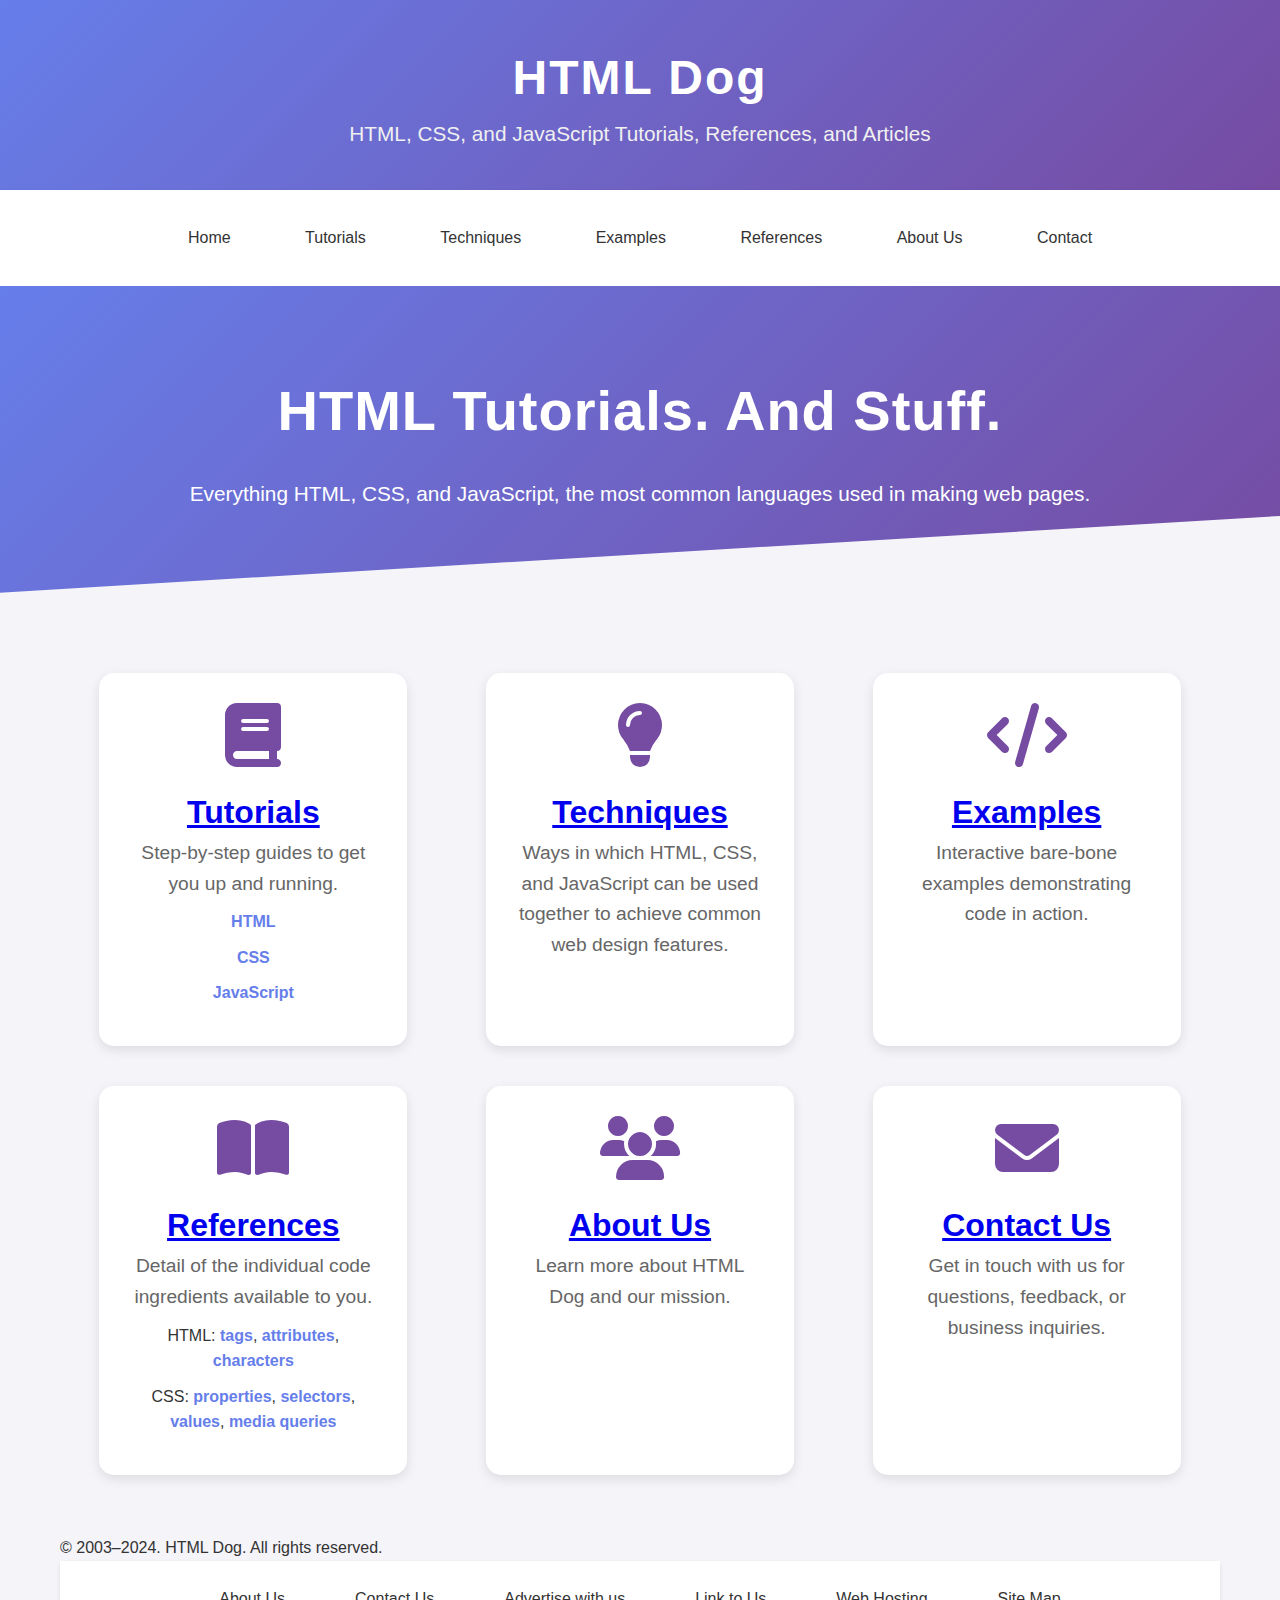
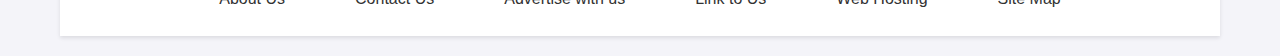
<file: HTML DOG/index.html>
<!DOCTYPE html>
<html lang="en">
  <head>
    <meta charset="UTF-8" />
    <meta name="viewport" content="width=device-width, initial-scale=1.0" />
    <title>HTML Dog - Home</title>
    <link rel="stylesheet" href="styles.css" />
    <link
      rel="stylesheet"
      href="https://cdnjs.cloudflare.com/ajax/libs/font-awesome/6.1.1/css/all.min.css"
    />
  </head>
  <body>
    <header>
      <div class="container">
        <h1>HTML Dog</h1>
        <p>HTML, CSS, and JavaScript Tutorials, References, and Articles</p>
      </div>
    </header>
    <nav>
      <div class="container">
        <a href="index.html">Home</a>
        <a href="tutorials.html">Tutorials</a>
        <a href="techniques.html">Techniques</a>
        <a href="examples.html">Examples</a>
        <a href="references.html">References</a>
        <a href="about.html">About Us</a>
        <a href="contact.html">Contact</a>
      </div>
    </nav>
    <main>
      <div class="hero-section">
        <h2>HTML Tutorials. And Stuff.</h2>
        <p>
          Everything HTML, CSS, and JavaScript, the most common languages used
          in making web pages.
        </p>
      </div>
      <div class="container">
        <section class="cards">
          <div class="card">
            <i class="fas fa-book fa-3x"></i>
            <h3><a href="tutorials.html">Tutorials</a></h3>
            <p>Step-by-step guides to get you up and running.</p>
            <ul>
              <li><a href="#">HTML</a></li>
              <li><a href="#">CSS</a></li>
              <li><a href="#">JavaScript</a></li>
            </ul>
          </div>
          <div class="card">
            <i class="fas fa-lightbulb fa-3x"></i>
            <h3><a href="techniques.html">Techniques</a></h3>
            <p>
              Ways in which HTML, CSS, and JavaScript can be used together to
              achieve common web design features.
            </p>
          </div>
          <div class="card">
            <i class="fas fa-code fa-3x"></i>
            <h3><a href="examples.html">Examples</a></h3>
            <p>Interactive bare-bone examples demonstrating code in action.</p>
          </div>
          <div class="card">
            <i class="fas fa-book-open fa-3x"></i>
            <h3><a href="references.html">References</a></h3>
            <p>Detail of the individual code ingredients available to you.</p>
            <ul>
              <li>
                HTML: <a href="#">tags</a>, <a href="#">attributes</a>,
                <a href="#">characters</a>
              </li>
              <li>
                CSS: <a href="#">properties</a>, <a href="#">selectors</a>,
                <a href="#">values</a>, <a href="#">media queries</a>
              </li>
            </ul>
          </div>

          <!-- Cards for About Us and Contact -->
          <div class="card">
            <i class="fas fa-users fa-3x"></i>
            <h3><a href="about.html">About Us</a></h3>
            <p>Learn more about HTML Dog and our mission.</p>
          </div>
          <div class="card">
            <i class="fas fa-envelope fa-3x"></i>
            <h3><a href="contact.html">Contact Us</a></h3>
            <p>
              Get in touch with us for questions, feedback, or business
              inquiries.
            </p>
          </div>
        </section>
      </div>
    </main>
    <footer>
      <div class="container">
        <p>&copy; 2003–2024. HTML Dog. All rights reserved.</p>
        <nav class="footer-nav">
          <a href="about.html">About Us</a>
          <a href="contact.html">Contact Us</a>
          <a href="#">Advertise with us</a>
          <a href="#">Link to Us</a>
          <a href="#">Web Hosting</a>
          <a href="#">Site Map</a>
        </nav>
      </div>
    </footer>
  </body>
</html>
</file>
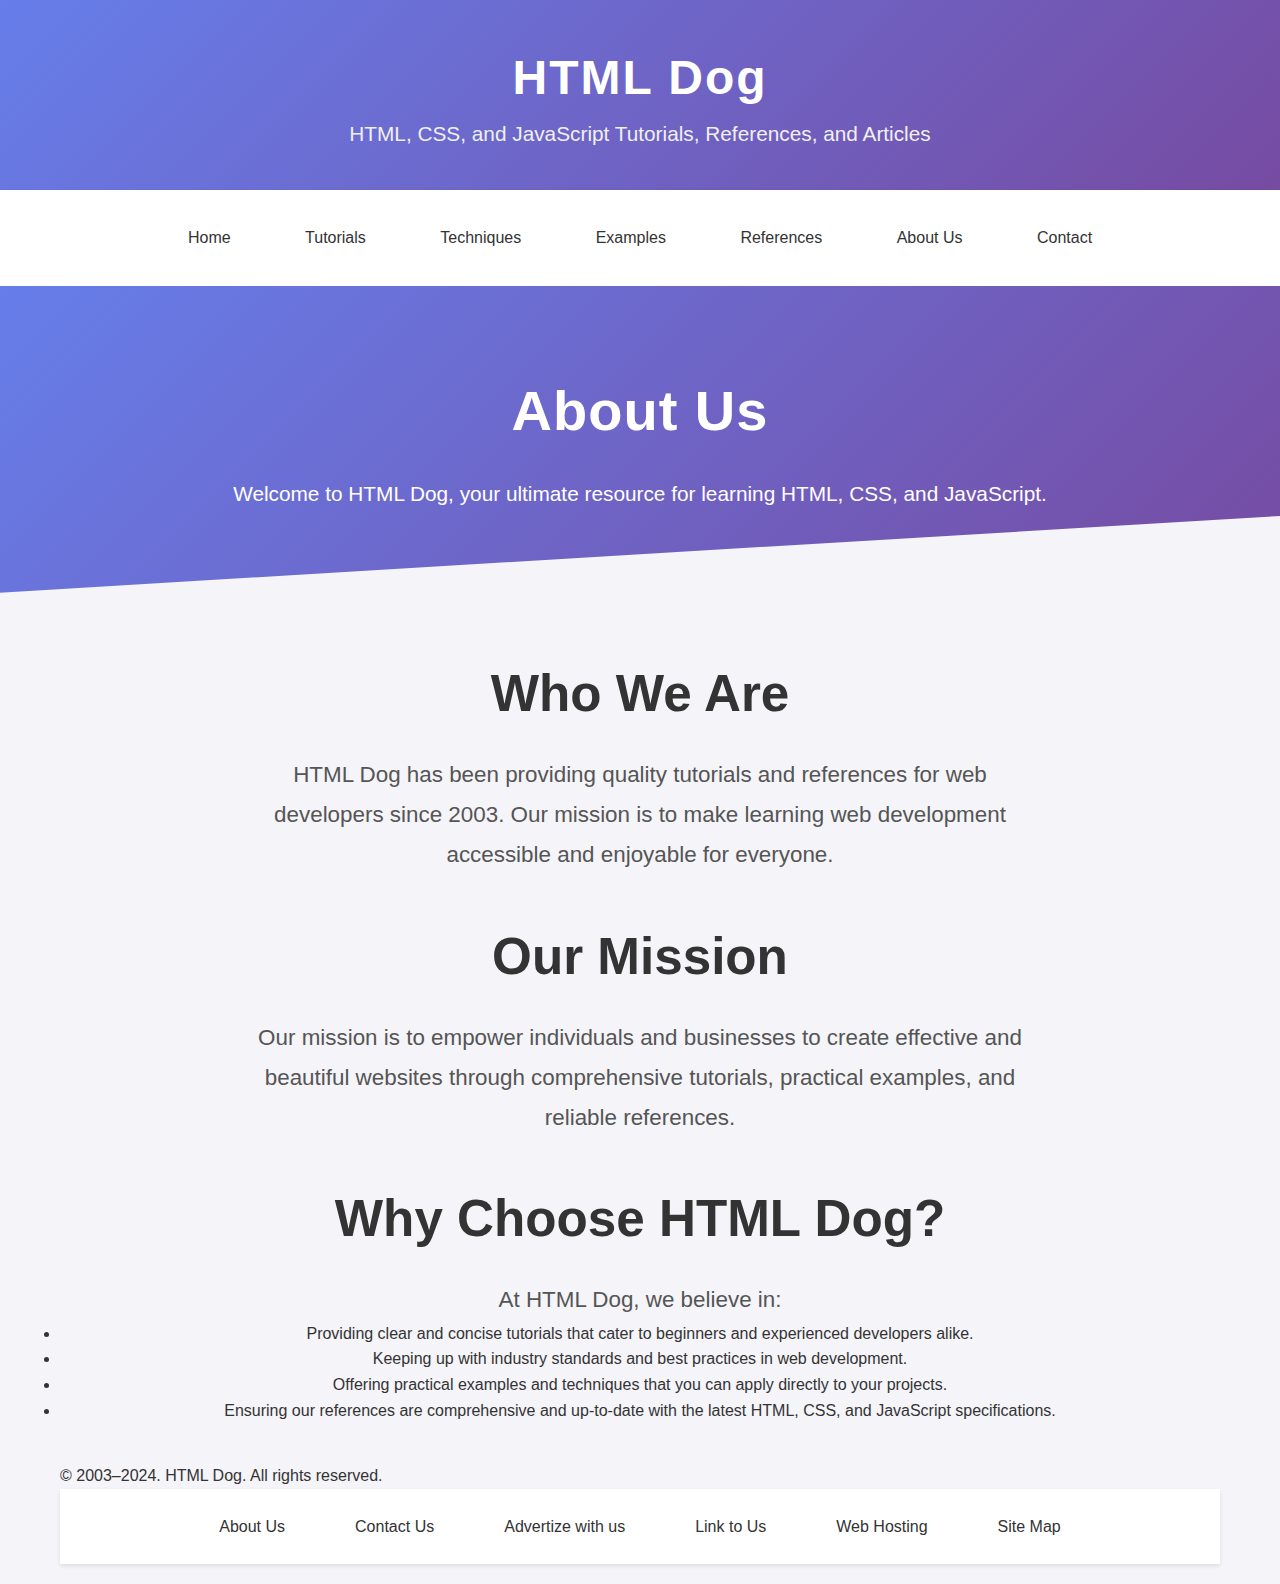
<file: HTML DOG/about.html>
<!DOCTYPE html>
<html lang="en">
  <head>
    <meta charset="UTF-8" />
    <meta name="viewport" content="width=device-width, initial-scale=1.0" />
    <title>HTML Dog - About Us</title>
    <link rel="stylesheet" href="styles.css" />
    <link
      rel="stylesheet"
      href="https://cdnjs.cloudflare.com/ajax/libs/font-awesome/6.1.1/css/all.min.css"
    />
  </head>
  <body>
    <header>
      <div class="container">
        <h1>HTML Dog</h1>
        <p>HTML, CSS, and JavaScript Tutorials, References, and Articles</p>
      </div>
    </header>
    <nav>
      <div class="container">
        <a href="index.html">Home</a>
        <a href="tutorials.html">Tutorials</a>
        <a href="techniques.html">Techniques</a>
        <a href="examples.html">Examples</a>
        <a href="references.html">References</a>
        <a href="about.html" class="active">About Us</a>
        <a href="contact.html">Contact</a>
      </div>
    </nav>
    <main>
      <div class="hero-section">
        <h2>About Us</h2>
        <p>
          Welcome to HTML Dog, your ultimate resource for learning HTML, CSS,
          and JavaScript.
        </p>
      </div>
      <div class="container">
        <section class="about-section">
          <h3>Who We Are</h3>
          <p>
            HTML Dog has been providing quality tutorials and references for web
            developers since 2003. Our mission is to make learning web
            development accessible and enjoyable for everyone.
          </p>
        </section>
        <section class="about-section">
          <h3>Our Mission</h3>
          <p>
            Our mission is to empower individuals and businesses to create
            effective and beautiful websites through comprehensive tutorials,
            practical examples, and reliable references.
          </p>
        </section>
        <section class="about-section">
          <h3>Why Choose HTML Dog?</h3>
          <p>At HTML Dog, we believe in:</p>
          <ul>
            <li>
              Providing clear and concise tutorials that cater to beginners and
              experienced developers alike.
            </li>
            <li>
              Keeping up with industry standards and best practices in web
              development.
            </li>
            <li>
              Offering practical examples and techniques that you can apply
              directly to your projects.
            </li>
            <li>
              Ensuring our references are comprehensive and up-to-date with the
              latest HTML, CSS, and JavaScript specifications.
            </li>
          </ul>
        </section>
      </div>
    </main>
    <footer>
      <div class="container">
        <p>&copy; 2003–2024. HTML Dog. All rights reserved.</p>
        <nav class="footer-nav">
          <a href="about.html">About Us</a>
          <a href="contact.html">Contact Us</a>
          <a href="#">Advertize with us</a>
          <a href="#">Link to Us</a>
          <a href="#">Web Hosting</a>
          <a href="#">Site Map</a>
        </nav>
      </div>
    </footer>
  </body>
</html>
</file>
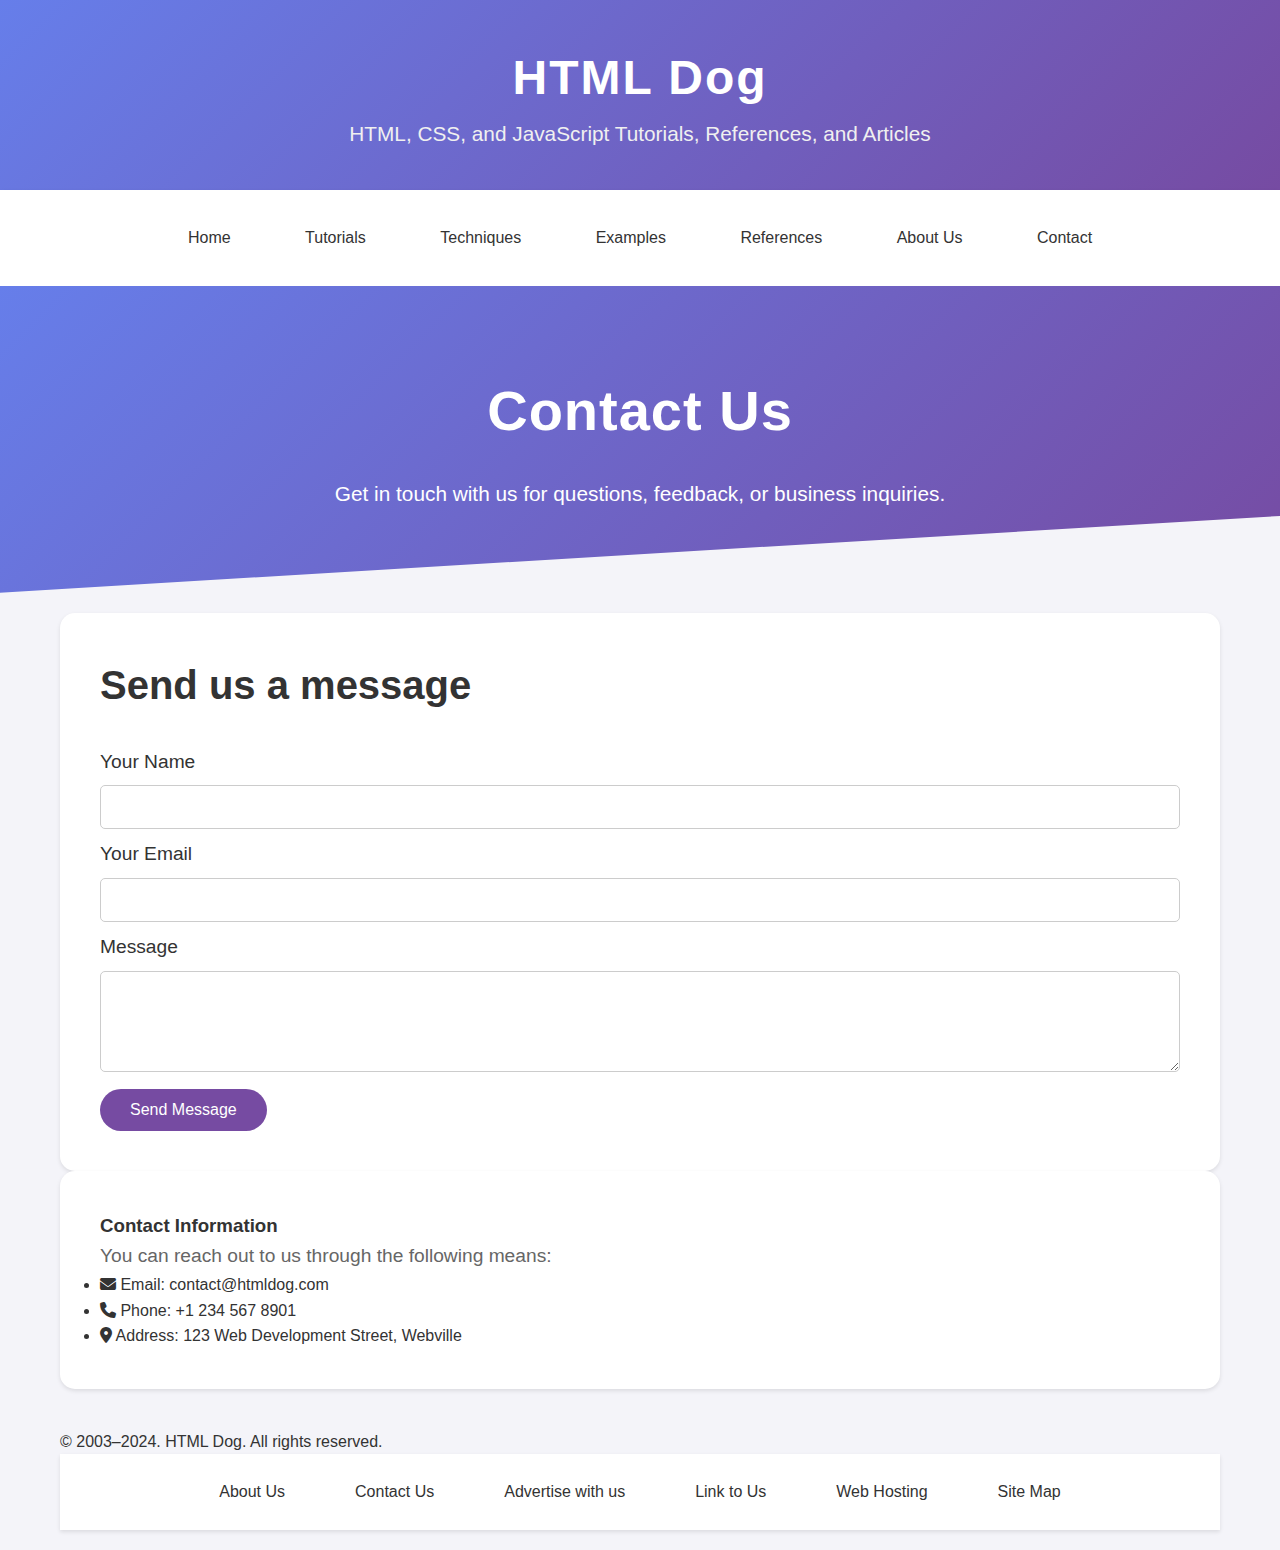
<file: HTML DOG/contact.html>
<!DOCTYPE html>
<html lang="en">
  <head>
    <meta charset="UTF-8" />
    <meta name="viewport" content="width=device-width, initial-scale=1.0" />
    <title>HTML Dog - Contact</title>
    <link rel="stylesheet" href="styles.css" />
    <link
      rel="stylesheet"
      href="https://cdnjs.cloudflare.com/ajax/libs/font-awesome/6.1.1/css/all.min.css"
    />
  </head>
  <body>
    <header>
      <div class="container">
        <h1>HTML Dog</h1>
        <p>HTML, CSS, and JavaScript Tutorials, References, and Articles</p>
      </div>
    </header>
    <nav>
      <div class="container">
        <a href="index.html">Home</a>
        <a href="tutorials.html">Tutorials</a>
        <a href="techniques.html">Techniques</a>
        <a href="examples.html">Examples</a>
        <a href="references.html">References</a>
        <a href="about.html">About Us</a>
        <a href="contact.html" class="active">Contact</a>
      </div>
    </nav>
    <main>
      <div class="hero-section">
        <h2>Contact Us</h2>
        <p>
          Get in touch with us for questions, feedback, or business inquiries.
        </p>
      </div>
      <div class="container">
        <section class="contact-form">
          <h3>Send us a message</h3>
          <form action="#" method="POST">
            <div class="form-group">
              <label for="name">Your Name</label>
              <input type="text" id="name" name="name" required />
            </div>
            <div class="form-group">
              <label for="email">Your Email</label>
              <input type="email" id="email" name="email" required />
            </div>
            <div class="form-group">
              <label for="message">Message</label>
              <textarea
                id="message"
                name="message"
                rows="5"
                required
              ></textarea>
            </div>
            <button type="submit">Send Message</button>
          </form>
        </section>
        <section class="contact-details">
          <h3>Contact Information</h3>
          <p>You can reach out to us through the following means:</p>
          <ul>
            <li><i class="fas fa-envelope"></i> Email: contact@htmldog.com</li>
            <li><i class="fas fa-phone"></i> Phone: +1 234 567 8901</li>
            <li>
              <i class="fas fa-map-marker-alt"></i> Address: 123 Web Development
              Street, Webville
            </li>
          </ul>
        </section>
      </div>
    </main>
    <footer>
      <div class="container">
        <p>&copy; 2003–2024. HTML Dog. All rights reserved.</p>
        <nav class="footer-nav">
          <a href="about.html">About Us</a>
          <a href="contact.html">Contact Us</a>
          <a href="#">Advertise with us</a>
          <a href="#">Link to Us</a>
          <a href="#">Web Hosting</a>
          <a href="#">Site Map</a>
        </nav>
      </div>
    </footer>
  </body>
</html>
</file>
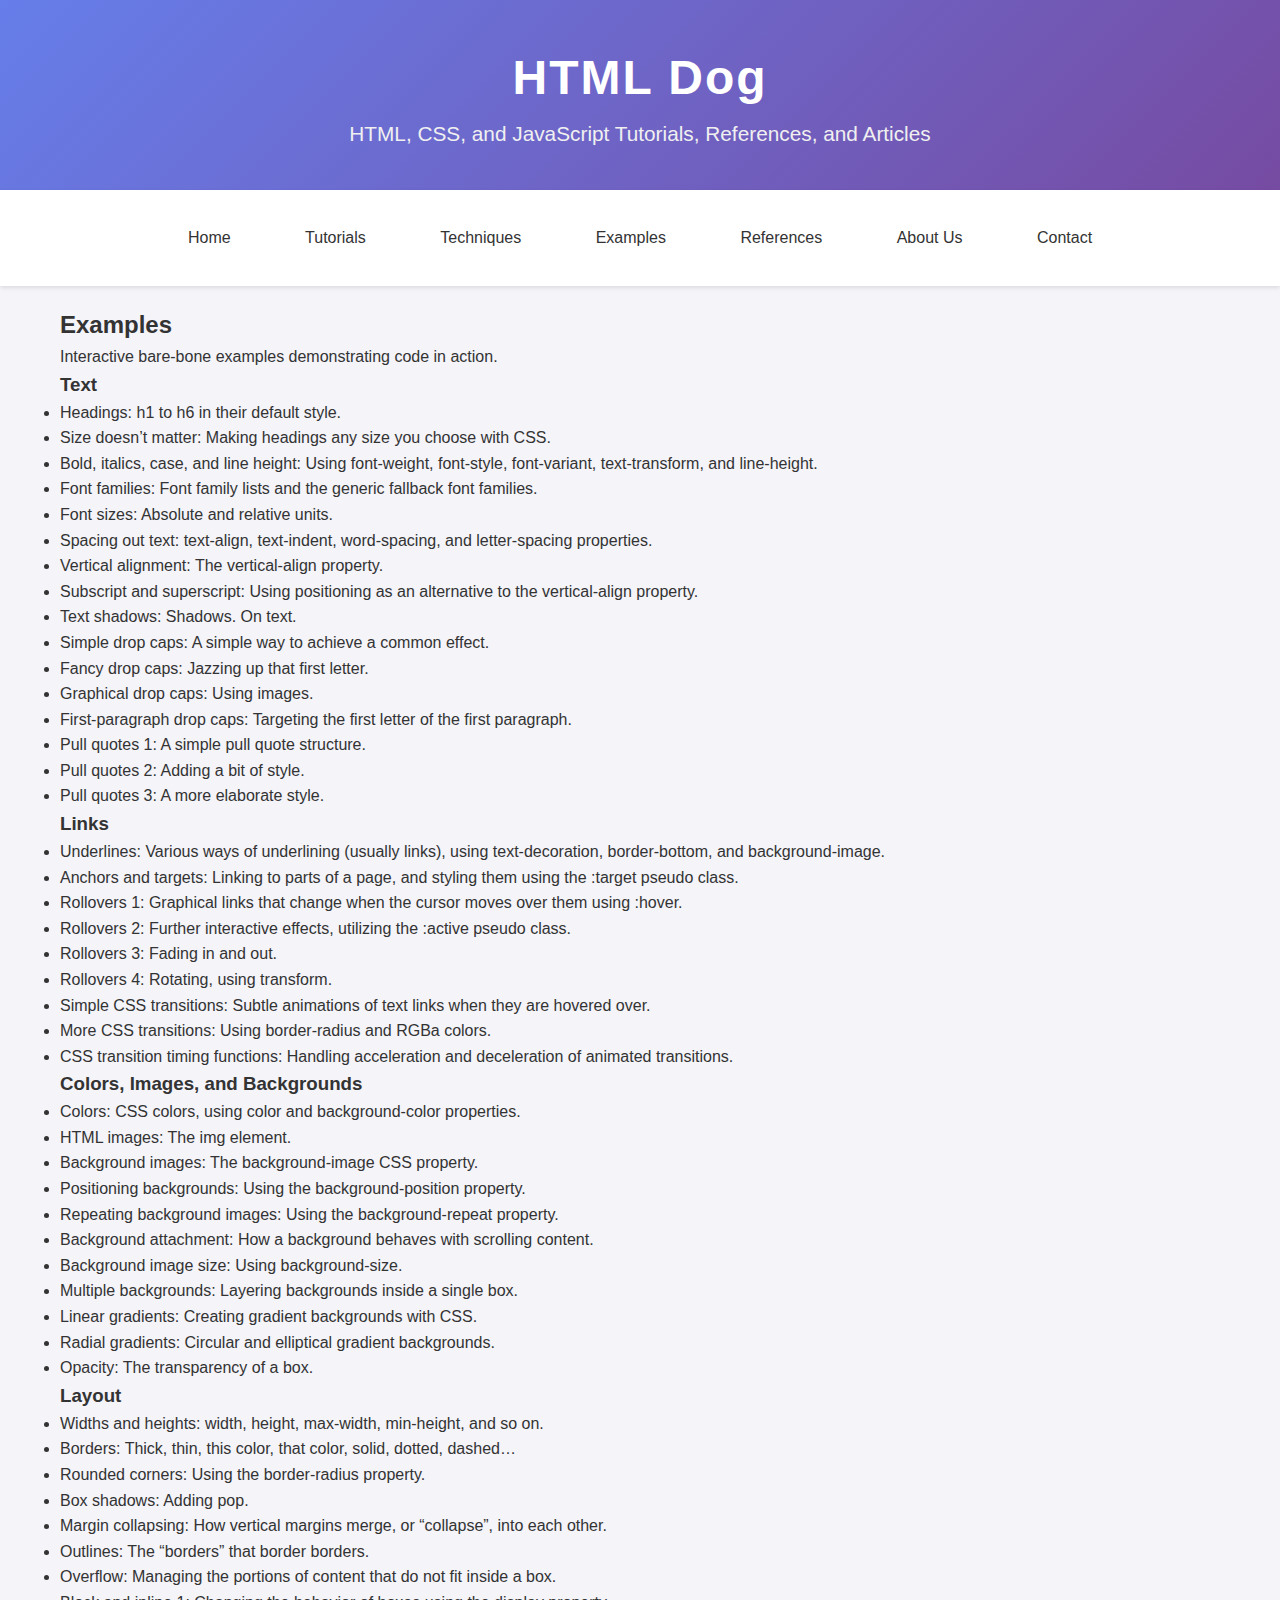
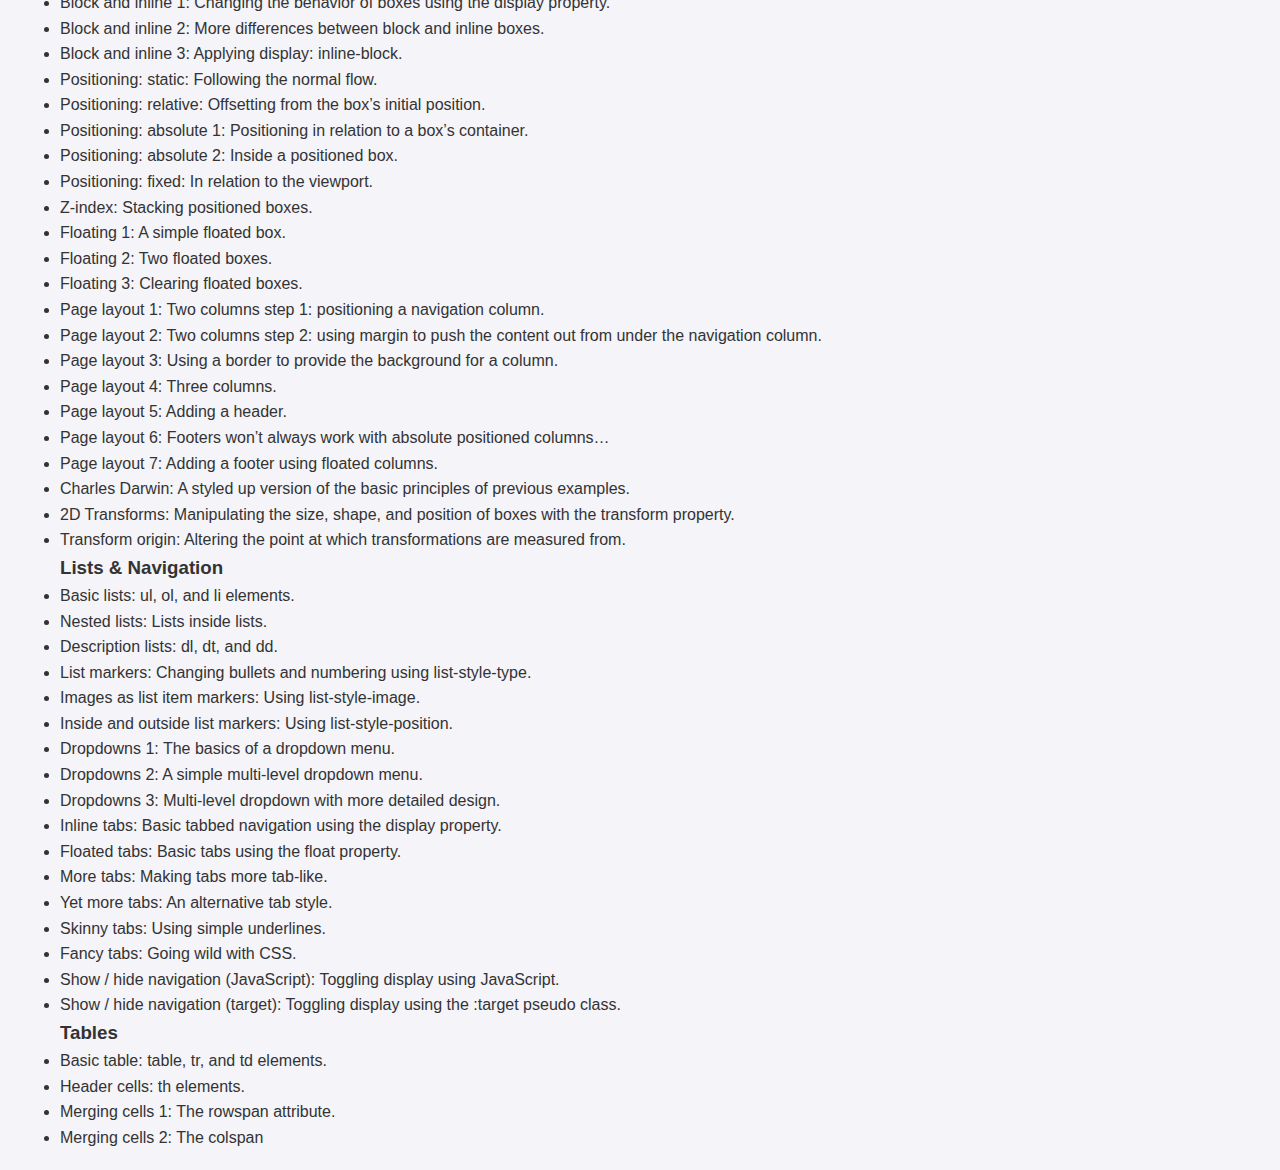
<file: HTML DOG/examples.html>
<!DOCTYPE html>
<html lang="en">
  <head>
    <meta charset="UTF-8" />
    <meta name="viewport" content="width=device-width, initial-scale=1.0" />
    <title>HTML Dog - Examples</title>
    <link rel="stylesheet" href="styles.css" />
    <link
      rel="stylesheet"
      href="https://cdnjs.cloudflare.com/ajax/libs/font-awesome/6.1.1/css/all.min.css"
    />
  </head>
  <body>
    <header>
      <div class="container">
        <h1>HTML Dog</h1>
        <p>HTML, CSS, and JavaScript Tutorials, References, and Articles</p>
      </div>
    </header>
    <nav>
      <div class="container">
        <a href="index.html">Home</a>
        <a href="tutorials.html">Tutorials</a>
        <a href="techniques.html">Techniques</a>
        <a href="examples.html">Examples</a>
        <a href="references.html">References</a>
        <a href="about.html">About Us</a>
        <a href="contact.html">Contact</a>
      </div>
    </nav>
    <main>
      <div class="container">
        <section class="examples-section">
          <h2>Examples</h2>
          <p>Interactive bare-bone examples demonstrating code in action.</p>
          <div class="examples-content">
            <h3>Text</h3>
            <ul>
              <li>Headings: h1 to h6 in their default style.</li>
              <li>
                Size doesn’t matter: Making headings any size you choose with
                CSS.
              </li>
              <li>
                Bold, italics, case, and line height: Using font-weight,
                font-style, font-variant, text-transform, and line-height.
              </li>
              <li>
                Font families: Font family lists and the generic fallback font
                families.
              </li>
              <li>Font sizes: Absolute and relative units.</li>
              <li>
                Spacing out text: text-align, text-indent, word-spacing, and
                letter-spacing properties.
              </li>
              <li>Vertical alignment: The vertical-align property.</li>
              <li>
                Subscript and superscript: Using positioning as an alternative
                to the vertical-align property.
              </li>
              <li>Text shadows: Shadows. On text.</li>
              <li>
                Simple drop caps: A simple way to achieve a common effect.
              </li>
              <li>Fancy drop caps: Jazzing up that first letter.</li>
              <li>Graphical drop caps: Using images.</li>
              <li>
                First-paragraph drop caps: Targeting the first letter of the
                first paragraph.
              </li>
              <li>Pull quotes 1: A simple pull quote structure.</li>
              <li>Pull quotes 2: Adding a bit of style.</li>
              <li>Pull quotes 3: A more elaborate style.</li>
            </ul>
            <h3>Links</h3>
            <ul>
              <li>
                Underlines: Various ways of underlining (usually links), using
                text-decoration, border-bottom, and background-image.
              </li>
              <li>
                Anchors and targets: Linking to parts of a page, and styling
                them using the :target pseudo class.
              </li>
              <li>
                Rollovers 1: Graphical links that change when the cursor moves
                over them using :hover.
              </li>
              <li>
                Rollovers 2: Further interactive effects, utilizing the :active
                pseudo class.
              </li>
              <li>Rollovers 3: Fading in and out.</li>
              <li>Rollovers 4: Rotating, using transform.</li>
              <li>
                Simple CSS transitions: Subtle animations of text links when
                they are hovered over.
              </li>
              <li>
                More CSS transitions: Using border-radius and RGBa colors.
              </li>
              <li>
                CSS transition timing functions: Handling acceleration and
                deceleration of animated transitions.
              </li>
            </ul>
            <h3>Colors, Images, and Backgrounds</h3>
            <ul>
              <li>
                Colors: CSS colors, using color and background-color properties.
              </li>
              <li>HTML images: The img element.</li>
              <li>Background images: The background-image CSS property.</li>
              <li>
                Positioning backgrounds: Using the background-position property.
              </li>
              <li>
                Repeating background images: Using the background-repeat
                property.
              </li>
              <li>
                Background attachment: How a background behaves with scrolling
                content.
              </li>
              <li>Background image size: Using background-size.</li>
              <li>
                Multiple backgrounds: Layering backgrounds inside a single box.
              </li>
              <li>Linear gradients: Creating gradient backgrounds with CSS.</li>
              <li>
                Radial gradients: Circular and elliptical gradient backgrounds.
              </li>
              <li>Opacity: The transparency of a box.</li>
            </ul>
            <h3>Layout</h3>
            <ul>
              <li>
                Widths and heights: width, height, max-width, min-height, and so
                on.
              </li>
              <li>
                Borders: Thick, thin, this color, that color, solid, dotted,
                dashed…
              </li>
              <li>Rounded corners: Using the border-radius property.</li>
              <li>Box shadows: Adding pop.</li>
              <li>
                Margin collapsing: How vertical margins merge, or “collapse”,
                into each other.
              </li>
              <li>Outlines: The “borders” that border borders.</li>
              <li>
                Overflow: Managing the portions of content that do not fit
                inside a box.
              </li>
              <li>
                Block and inline 1: Changing the behavior of boxes using the
                display property.
              </li>
              <li>
                Block and inline 2: More differences between block and inline
                boxes.
              </li>
              <li>Block and inline 3: Applying display: inline-block.</li>
              <li>Positioning: static: Following the normal flow.</li>
              <li>
                Positioning: relative: Offsetting from the box’s initial
                position.
              </li>
              <li>
                Positioning: absolute 1: Positioning in relation to a box’s
                container.
              </li>
              <li>Positioning: absolute 2: Inside a positioned box.</li>
              <li>Positioning: fixed: In relation to the viewport.</li>
              <li>Z-index: Stacking positioned boxes.</li>
              <li>Floating 1: A simple floated box.</li>
              <li>Floating 2: Two floated boxes.</li>
              <li>Floating 3: Clearing floated boxes.</li>
              <li>
                Page layout 1: Two columns step 1: positioning a navigation
                column.
              </li>
              <li>
                Page layout 2: Two columns step 2: using margin to push the
                content out from under the navigation column.
              </li>
              <li>
                Page layout 3: Using a border to provide the background for a
                column.
              </li>
              <li>Page layout 4: Three columns.</li>
              <li>Page layout 5: Adding a header.</li>
              <li>
                Page layout 6: Footers won’t always work with absolute
                positioned columns…
              </li>
              <li>Page layout 7: Adding a footer using floated columns.</li>
              <li>
                Charles Darwin: A styled up version of the basic principles of
                previous examples.
              </li>
              <li>
                2D Transforms: Manipulating the size, shape, and position of
                boxes with the transform property.
              </li>
              <li>
                Transform origin: Altering the point at which transformations
                are measured from.
              </li>
            </ul>
            <h3>Lists & Navigation</h3>
            <ul>
              <li>Basic lists: ul, ol, and li elements.</li>
              <li>Nested lists: Lists inside lists.</li>
              <li>Description lists: dl, dt, and dd.</li>
              <li>
                List markers: Changing bullets and numbering using
                list-style-type.
              </li>
              <li>Images as list item markers: Using list-style-image.</li>
              <li>
                Inside and outside list markers: Using list-style-position.
              </li>
              <li>Dropdowns 1: The basics of a dropdown menu.</li>
              <li>Dropdowns 2: A simple multi-level dropdown menu.</li>
              <li>
                Dropdowns 3: Multi-level dropdown with more detailed design.
              </li>
              <li>
                Inline tabs: Basic tabbed navigation using the display property.
              </li>
              <li>Floated tabs: Basic tabs using the float property.</li>
              <li>More tabs: Making tabs more tab-like.</li>
              <li>Yet more tabs: An alternative tab style.</li>
              <li>Skinny tabs: Using simple underlines.</li>
              <li>Fancy tabs: Going wild with CSS.</li>
              <li>
                Show / hide navigation (JavaScript): Toggling display using
                JavaScript.
              </li>
              <li>
                Show / hide navigation (target): Toggling display using the
                :target pseudo class.
              </li>
            </ul>
            <h3>Tables</h3>
            <ul>
              <li>Basic table: table, tr, and td elements.</li>
              <li>Header cells: th elements.</li>
              <li>Merging cells 1: The rowspan attribute.</li>
              <li>Merging cells 2: The colspan</li>
            </ul>
          </div>
        </section>
      </div>
    </main>
  </body>
</html>
</file>
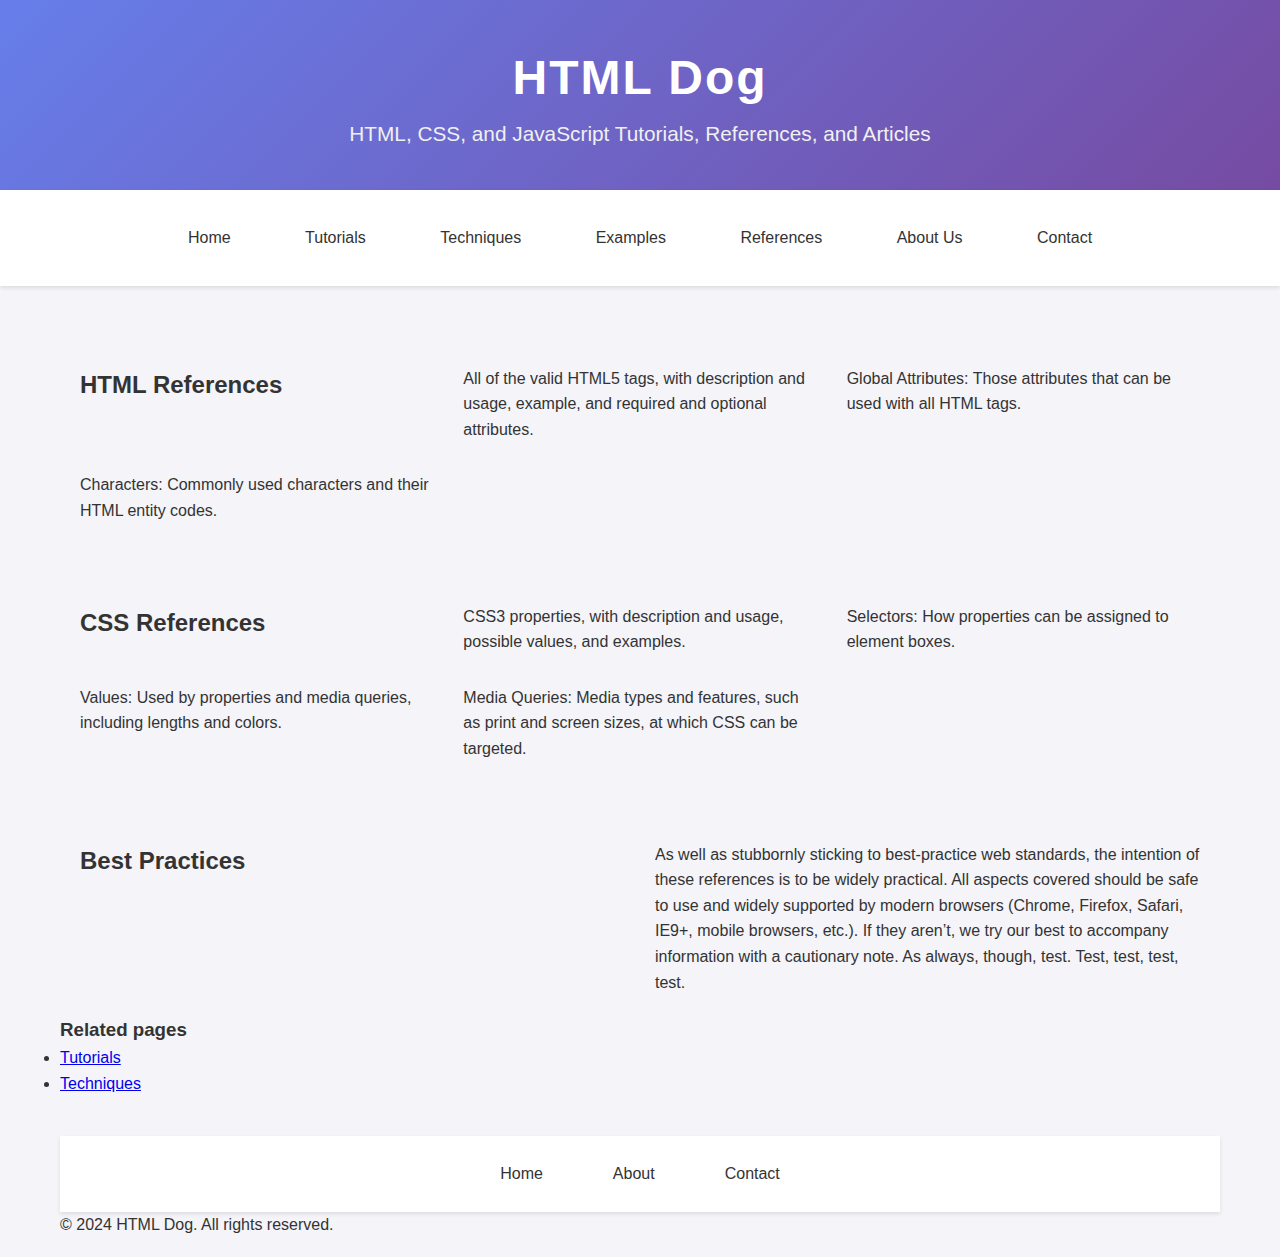
<file: HTML DOG/references.html>
<!DOCTYPE html>
<html lang="en">
  <head>
    <meta charset="UTF-8" />
    <meta name="viewport" content="width=device-width, initial-scale=1.0" />
    <title>HTML Dog - References</title>
    <link rel="stylesheet" href="styles.css" />
  </head>
  <body>
    <header>
      <div class="container">
        <h1>HTML Dog</h1>
        <p>HTML, CSS, and JavaScript Tutorials, References, and Articles</p>
      </div>
    </header>
    <nav>
      <div class="container">
        <a href="index.html">Home</a>
        <a href="tutorials.html">Tutorials</a>
        <a href="techniques.html">Techniques</a>
        <a href="examples.html">Examples</a>
        <a href="references.html">References</a>
        <a href="about.html">About Us</a>
        <a href="contact.html">Contact</a>
      </div>
    </nav>
    <div class="container">
      <section id="html-references" class="references-section">
        <h2>HTML References</h2>
        <p>
          All of the valid HTML5 tags, with description and usage, example, and
          required and optional attributes.
        </p>
        <p>
          Global Attributes: Those attributes that can be used with all HTML
          tags.
        </p>
        <p>Characters: Commonly used characters and their HTML entity codes.</p>
      </section>

      <section id="css-references" class="references-section">
        <h2>CSS References</h2>
        <p>
          CSS3 properties, with description and usage, possible values, and
          examples.
        </p>
        <p>Selectors: How properties can be assigned to element boxes.</p>
        <p>
          Values: Used by properties and media queries, including lengths and
          colors.
        </p>
        <p>
          Media Queries: Media types and features, such as print and screen
          sizes, at which CSS can be targeted.
        </p>
      </section>

      <section id="best-practices" class="references-section">
        <h2>Best Practices</h2>
        <p>
          As well as stubbornly sticking to best-practice web standards, the
          intention of these references is to be widely practical. All aspects
          covered should be safe to use and widely supported by modern browsers
          (Chrome, Firefox, Safari, IE9+, mobile browsers, etc.). If they
          aren’t, we try our best to accompany information with a cautionary
          note. As always, though, test. Test, test, test, test.
        </p>
      </section>

      <section id="related-links" class="related-pages">
        <h3>Related pages</h3>
        <ul>
          <li><a href="tutorials.html">Tutorials</a></li>
          <li><a href="techniques.html">Techniques</a></li>
        </ul>
      </section>
    </div>

    <footer>
      <div class="container">
        <nav class="footer-nav">
          <a href="#">Home</a>
          <a href="#">About</a>
          <a href="#">Contact</a>
        </nav>
        <p>&copy; 2024 HTML Dog. All rights reserved.</p>
      </div>
    </footer>
  </body>
</html>
</file>
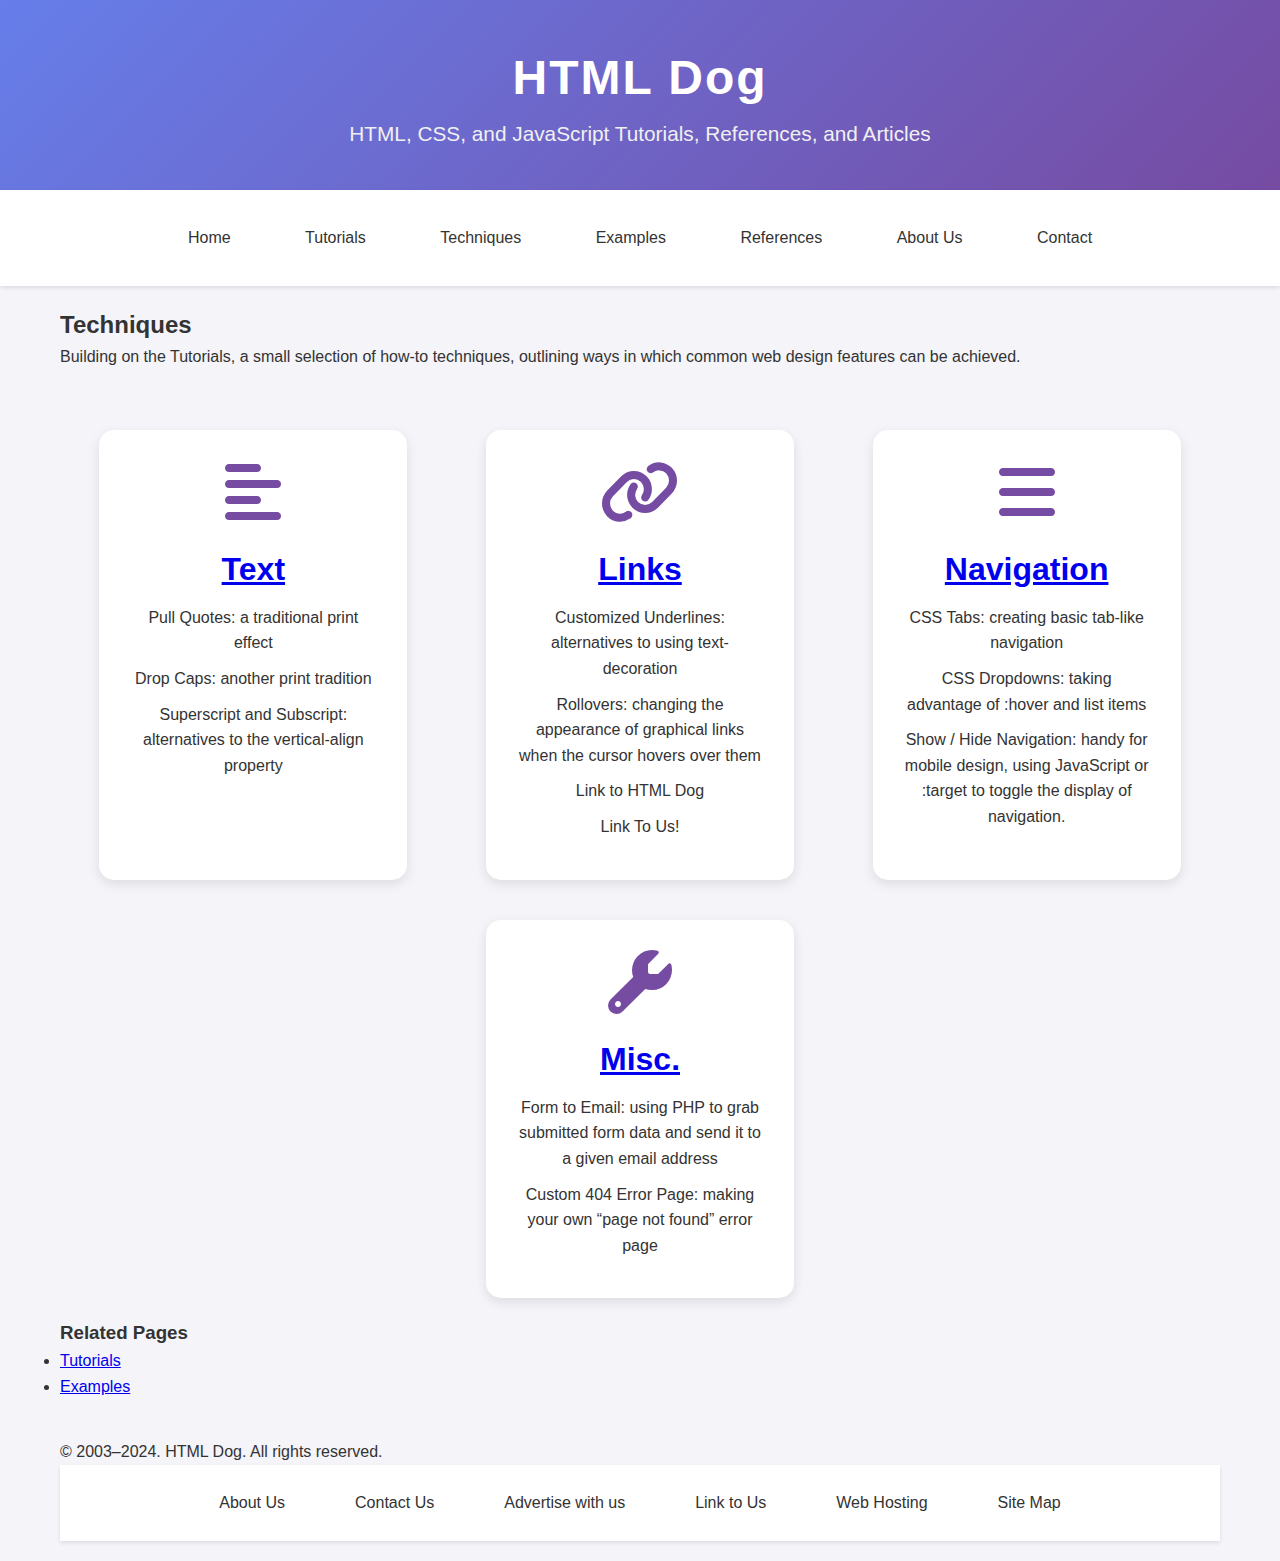
<file: HTML DOG/techniques.html>
<!DOCTYPE html>
<html lang="en">
  <head>
    <meta charset="UTF-8" />
    <meta name="viewport" content="width=device-width, initial-scale=1.0" />
    <title>HTML Dog - Techniques</title>
    <link rel="stylesheet" href="styles.css" />
    <link
      rel="stylesheet"
      href="https://cdnjs.cloudflare.com/ajax/libs/font-awesome/6.1.1/css/all.min.css"
    />
  </head>
  <body>
    <header>
      <div class="container">
        <h1>HTML Dog</h1>
        <p>HTML, CSS, and JavaScript Tutorials, References, and Articles</p>
      </div>
    </header>
    <nav>
      <div class="container">
        <a href="index.html">Home</a>
        <a href="tutorials.html">Tutorials</a>
        <a href="techniques.html">Techniques</a>
        <a href="examples.html">Examples</a>
        <a href="references.html">References</a>
        <a href="about.html">About Us</a>
        <a href="contact.html">Contact</a>
      </div>
    </nav>
    <main>
      <div class="container">
        <section class="techniques-section">
          <h2>Techniques</h2>
          <p>
            Building on the Tutorials, a small selection of how-to techniques,
            outlining ways in which common web design features can be achieved.
          </p>

          <div class="cards">
            <div class="card">
              <i class="fas fa-align-left fa-3x"></i>
              <h3><a href="#">Text</a></h3>
              <ul>
                <li>Pull Quotes: a traditional print effect</li>
                <li>Drop Caps: another print tradition</li>
                <li>
                  Superscript and Subscript: alternatives to the vertical-align
                  property
                </li>
              </ul>
            </div>
            <div class="card">
              <i class="fas fa-link fa-3x"></i>
              <h3><a href="#">Links</a></h3>
              <ul>
                <li>
                  Customized Underlines: alternatives to using text-decoration
                </li>
                <li>
                  Rollovers: changing the appearance of graphical links when the
                  cursor hovers over them
                </li>
                <li>Link to HTML Dog</li>
                <li>Link To Us!</li>
              </ul>
            </div>
            <div class="card">
              <i class="fas fa-bars fa-3x"></i>
              <h3><a href="#">Navigation</a></h3>
              <ul>
                <li>CSS Tabs: creating basic tab-like navigation</li>
                <li>
                  CSS Dropdowns: taking advantage of :hover and list items
                </li>
                <li>
                  Show / Hide Navigation: handy for mobile design, using
                  JavaScript or :target to toggle the display of navigation.
                </li>
              </ul>
            </div>
            <div class="card">
              <i class="fas fa-wrench fa-3x"></i>
              <h3><a href="#">Misc.</a></h3>
              <ul>
                <li>
                  Form to Email: using PHP to grab submitted form data and send
                  it to a given email address
                </li>
                <li>
                  Custom 404 Error Page: making your own “page not found” error
                  page
                </li>
              </ul>
            </div>
          </div>
        </section>
        <section class="related-pages">
          <h3>Related Pages</h3>
          <ul>
            <li><a href="tutorials.html">Tutorials</a></li>
            <li><a href="examples.html">Examples</a></li>
          </ul>
        </section>
      </div>
    </main>
    <footer>
      <div class="container">
        <p>&copy; 2003–2024. HTML Dog. All rights reserved.</p>
        <nav class="footer-nav">
          <a href="about.html">About Us</a>
          <a href="contact.html">Contact Us</a>
          <a href="#">Advertise with us</a>
          <a href="#">Link to Us</a>
          <a href="#">Web Hosting</a>
          <a href="#">Site Map</a>
        </nav>
      </div>
    </footer>
  </body>
</html>
</file>
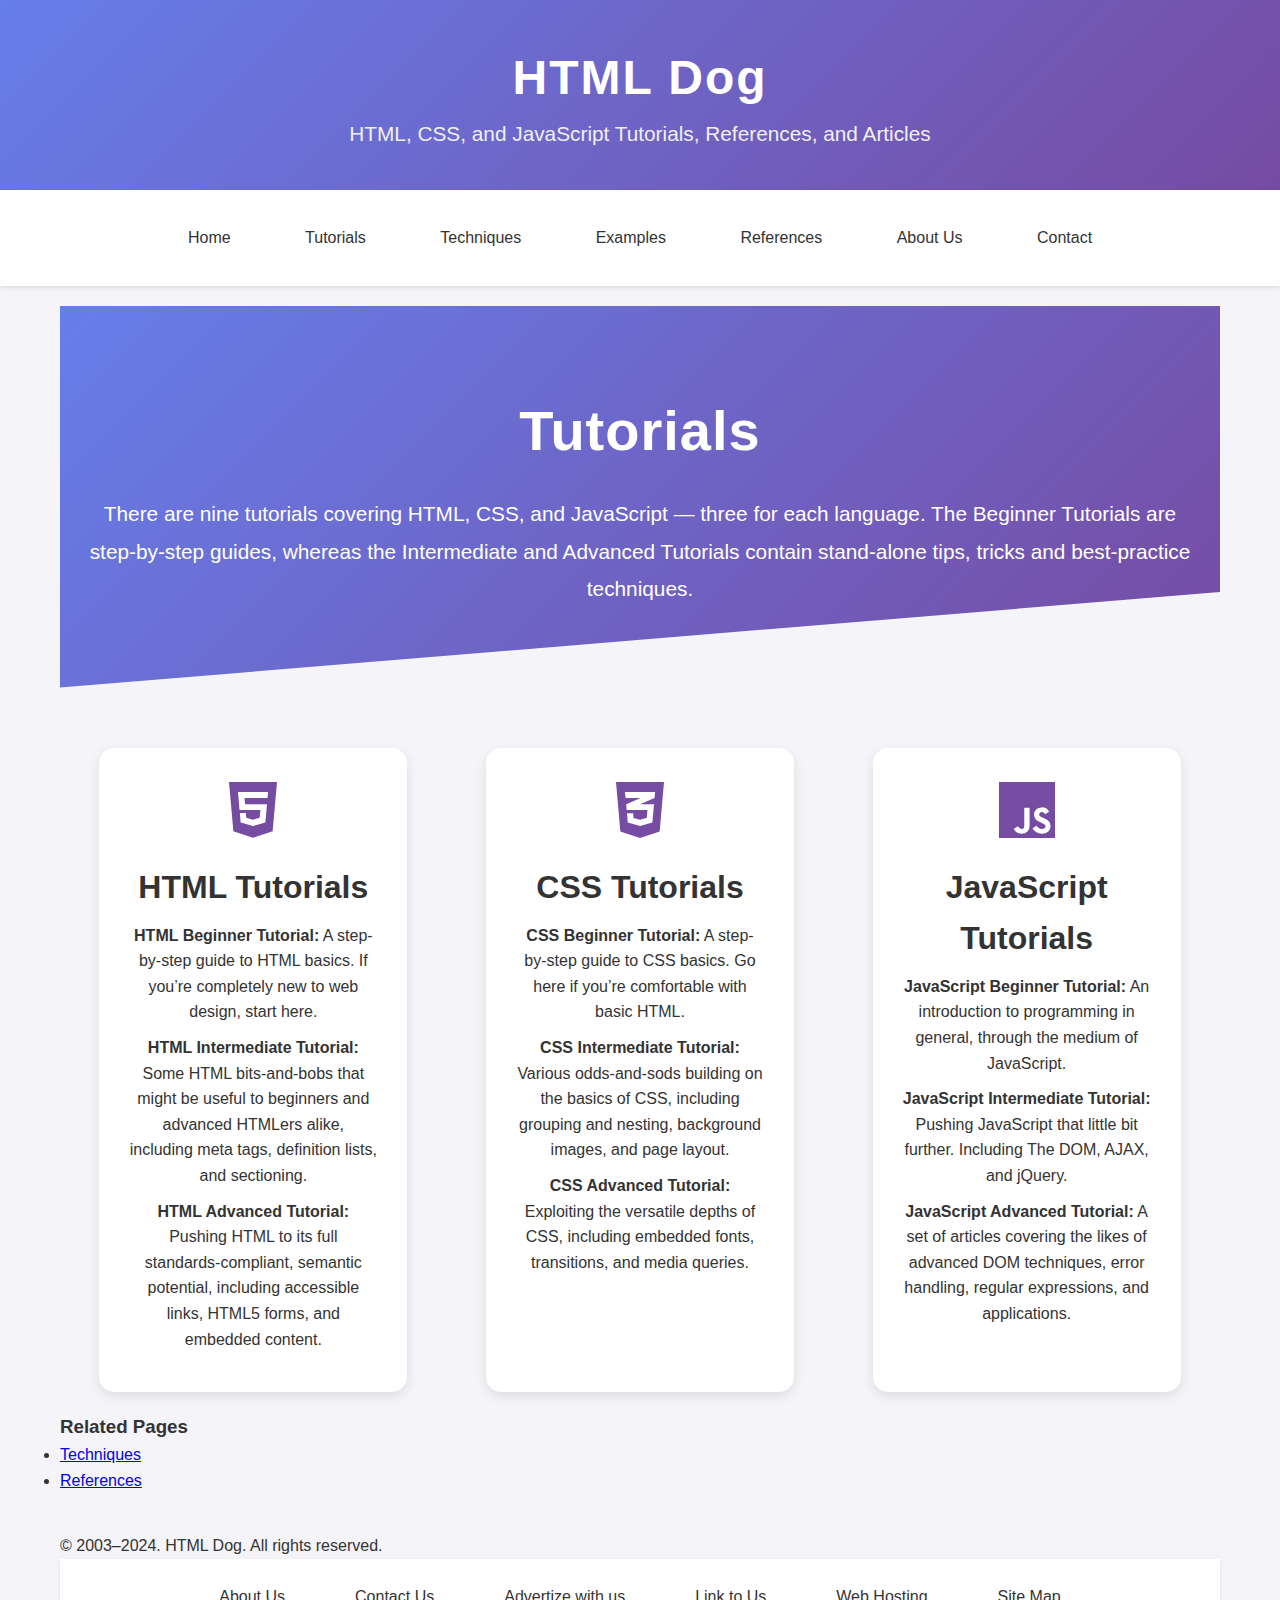
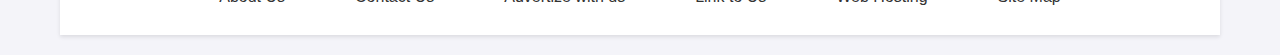
<file: HTML DOG/tutorials.html>
<!DOCTYPE html>
<html lang="en">
  <head>
    <meta charset="UTF-8" />
    <meta name="viewport" content="width=device-width, initial-scale=1.0" />
    <title>Tutorials - HTML Dog</title>
    <link
      rel="stylesheet"
      href="https://cdnjs.cloudflare.com/ajax/libs/font-awesome/6.1.1/css/all.min.css"
    />
    <link rel="stylesheet" href="styles.css" />
  </head>
  <body>
    <header>
      <div class="container">
        <h1>HTML Dog</h1>
        <p>HTML, CSS, and JavaScript Tutorials, References, and Articles</p>
      </div>
    </header>
    <nav>
      <div class="container">
        <a href="index.html">Home</a>
        <a href="tutorials.html">Tutorials</a>
        <a href="techniques.html">Techniques</a>
        <a href="examples.html">Examples</a>
        <a href="references.html">References</a>
        <a href="about.html">About Us</a>
        <a href="contact.html">Contact</a>
      </div>
    </nav>
    <main>
      <div class="container">
        <section class="hero-section">
          <h2>Tutorials</h2>
          <p>
            There are nine tutorials covering HTML, CSS, and JavaScript — three
            for each language. The Beginner Tutorials are step-by-step guides,
            whereas the Intermediate and Advanced Tutorials contain stand-alone
            tips, tricks and best-practice techniques.
          </p>
        </section>

        <section class="tutorials-section">
          <div class="cards">
            <div class="card">
              <i class="fab fa-html5 fa-3x"></i>
              <h3>HTML Tutorials</h3>
              <ul>
                <li>
                  <strong>HTML Beginner Tutorial:</strong> A step-by-step guide
                  to HTML basics. If you’re completely new to web design, start
                  here.
                </li>
                <li>
                  <strong>HTML Intermediate Tutorial:</strong> Some HTML
                  bits-and-bobs that might be useful to beginners and advanced
                  HTMLers alike, including meta tags, definition lists, and
                  sectioning.
                </li>
                <li>
                  <strong>HTML Advanced Tutorial:</strong> Pushing HTML to its
                  full standards-compliant, semantic potential, including
                  accessible links, HTML5 forms, and embedded content.
                </li>
              </ul>
            </div>
            <div class="card">
              <i class="fab fa-css3-alt fa-3x"></i>
              <h3>CSS Tutorials</h3>
              <ul>
                <li>
                  <strong>CSS Beginner Tutorial:</strong> A step-by-step guide
                  to CSS basics. Go here if you’re comfortable with basic HTML.
                </li>
                <li>
                  <strong>CSS Intermediate Tutorial:</strong> Various
                  odds-and-sods building on the basics of CSS, including
                  grouping and nesting, background images, and page layout.
                </li>
                <li>
                  <strong>CSS Advanced Tutorial:</strong> Exploiting the
                  versatile depths of CSS, including embedded fonts,
                  transitions, and media queries.
                </li>
              </ul>
            </div>
            <div class="card">
              <i class="fab fa-js fa-3x"></i>
              <h3>JavaScript Tutorials</h3>
              <ul>
                <li>
                  <strong>JavaScript Beginner Tutorial:</strong> An introduction
                  to programming in general, through the medium of JavaScript.
                </li>
                <li>
                  <strong>JavaScript Intermediate Tutorial:</strong> Pushing
                  JavaScript that little bit further. Including The DOM, AJAX,
                  and jQuery.
                </li>
                <li>
                  <strong>JavaScript Advanced Tutorial:</strong> A set of
                  articles covering the likes of advanced DOM techniques, error
                  handling, regular expressions, and applications.
                </li>
              </ul>
            </div>
          </div>
        </section>

        <section class="related-pages">
          <h3>Related Pages</h3>
          <ul>
            <li><a href="techniques.html">Techniques</a></li>
            <li><a href="references.html">References</a></li>
          </ul>
        </section>
      </div>
    </main>
    <footer>
      <div class="container">
        <p>&copy; 2003–2024. HTML Dog. All rights reserved.</p>
        <nav class="footer-nav">
          <a href="about.html">About Us</a>
          <a href="contact.html">Contact Us</a>
          <a href="#">Advertize with us</a>
          <a href="#">Link to Us</a>
          <a href="#">Web Hosting</a>
          <a href="#">Site Map</a>
        </nav>
      </div>
    </footer>
  </body>
</html>
</file>
<file: HTML DOG/styles.css>
/* Reset and General Styles */
* {
  box-sizing: border-box;
  margin: 0;
  padding: 0;
}

body {
  font-family: "Poppins", sans-serif;
  background-color: #f4f4f9;
  color: #333;
  line-height: 1.6;
  overflow-x: hidden;
}

/* Header Styles */
header {
  background: linear-gradient(135deg, #667eea, #764ba2);
  color: white;
  padding: 20px 0;
  box-shadow: 0 4px 8px rgba(0, 0, 0, 0.1);
  text-align: center;
}

header h1 {
  font-size: 3em;
  font-weight: 700;
  letter-spacing: 2px;
  margin: 0;
}

header p {
  font-size: 1.3em;
  color: #f0f0f0;
  margin: 0;
}

/* Navigation Styles */
nav {
  background-color: #fff;
  box-shadow: 0 2px 4px rgba(0, 0, 0, 0.1);
  display: flex;
  justify-content: center;
  padding: 15px 0;
}

nav a {
  color: #333;
  text-decoration: none;
  margin: 0 15px;
  padding: 10px 20px;
  border-radius: 25px;
  transition: background-color 0.3s, color 0.3s;
}

nav a:hover {
  background-color: #667eea;
  color: white;
}

/* Container Styles */
.container {
  max-width: 1200px;
  margin: auto;
  padding: 20px;
}

/* Hero Section Styles */
.hero-section {
  background: linear-gradient(135deg, #667eea, #764ba2);
  color: white;
  text-align: center;
  padding: 80px 20px;
  clip-path: polygon(0 0, 100% 0, 100% 75%, 0 100%);
}

.hero-section h2 {
  font-size: 3.5em;
  font-weight: 700;
  letter-spacing: 1px;
  margin-bottom: 20px;
}

.hero-section p {
  font-size: 1.3em;
  line-height: 1.8;
}

/* Cards Section */
.cards {
  display: flex;
  flex-wrap: wrap;
  justify-content: space-around;
  margin-top: 40px;
}

.card {
  background-color: white;
  box-shadow: 0 4px 12px rgba(0, 0, 0, 0.1);
  border-radius: 15px;
  padding: 30px;
  margin: 20px;
  flex: 0 1 calc(30% - 40px);
  text-align: center;
  transition: transform 0.3s ease-in-out, box-shadow 0.3s;
}

.card:hover {
  transform: translateY(-10px);
  box-shadow: 0 6px 15px rgba(0, 0, 0, 0.2);
}

.card i {
  font-size: 4em;
  color: #764ba2;
  margin-bottom: 20px;
  transition: color 0.3s;
}

.card h3 {
  font-size: 2em;
  font-weight: 700;
  margin-top: 0;
}

.card p {
  font-size: 1.2em;
  line-height: 1.6;
  color: #666;
}

.card ul {
  padding: 0;
  list-style: none;
}

.card ul li {
  margin: 10px 0;
}

.card ul li a {
  font-weight: 600;
  color: #667eea;
  text-decoration: none;
  transition: color 0.3s;
}

.card ul li a:hover {
  color: #764ba2;
  text-decoration: underline;
}

/* Page Specific Styles */
.page-header {
  background: linear-gradient(135deg, #667eea, #764ba2);
  color: white;
  text-align: center;
  padding: 60px 20px;
  clip-path: polygon(0 0, 100% 0, 100% 85%, 0 100%);
  margin-bottom: 40px;
}

.page-header h2 {
  font-size: 3em;
  font-weight: 700;
  margin-bottom: 10px;
}

.page-header p {
  font-size: 1.2em;
  line-height: 1.5;
}

/* Example Page */
.example-section {
  display: grid;
  grid-template-columns: repeat(auto-fit, minmax(300px, 1fr));
  gap: 20px;
  margin-top: 40px;
}

.example-item {
  background-color: #fff;
  box-shadow: 0 4px 12px rgba(0, 0, 0, 0.1);
  border-radius: 15px;
  padding: 30px;
  transition: transform 0.3s ease-in-out, box-shadow 0.3s;
}

.example-item:hover {
  transform: translateY(-10px);
  box-shadow: 0 6px 15px rgba(0, 0, 0, 0.2);
}

.example-item h3 {
  font-size: 2em;
  font-weight: 700;
  color: #333;
  margin-bottom: 10px;
}

.example-item p {
  font-size: 1.2em;
  line-height: 1.6;
  color: #666;
}

/* About Us Page */
.about-section {
  text-align: center;
  margin-top: 40px;
}

.about-section h3 {
  font-size: 3.2em;
  font-weight: 700;
  color: #333;
  margin-bottom: 20px;
}

.about-section p {
  font-size: 1.4em;
  line-height: 1.8;
  color: #555;
  max-width: 800px;
  margin: 0 auto;
}

/* References Page */
.references-section {
  display: grid;
  grid-template-columns: repeat(auto-fit, minmax(300px, 1fr));
  gap: 30px;
  margin-top: 40px;
  padding: 20px;
}

.reference-item {
  background-color: #ffffff;
  box-shadow: 0 4px 10px rgba(0, 0, 0, 0.1);
  border-radius: 15px;
  padding: 20px;
  transition: transform 0.3s ease-in-out, box-shadow 0.3s;
  display: flex;
  flex-direction: column;
  justify-content: space-between;
}

.reference-item:hover {
  transform: translateY(-8px);
  box-shadow: 0 8px 20px rgba(0, 0, 0, 0.15);
}

.reference-item h3 {
  font-size: 3.2em;
  font-weight: 700;
  color: #333333;
  margin-bottom: 20px;
}

.reference-item p {
  font-size: 1.4em;
  line-height: 1.8;
  color: #555555;
  margin-bottom: 20px;
}

.reference-item h3,
.reference-item p {
  width: 100%;
}

/* Contact Page */
.contact-page {
  display: grid;
  grid-template-columns: 1fr 1fr;
  gap: 40px;
  margin-top: 40px;
}

.contact-form {
  background-color: #fff;
  box-shadow: 0 2px 4px rgba(0, 0, 0, 0.1);
  border-radius: 15px;
  padding: 40px;
}

.contact-form h3 {
  font-size: 2.5em;
  font-weight: 700;
  color: #333;
  margin-bottom: 30px;
}

.contact-form label {
  font-size: 1.2em;
  color: #333;
  margin-bottom: 8px;
  display: block;
}

.contact-form input[type="text"],
.contact-form input[type="email"],
.contact-form textarea {
  padding: 12px;
  font-size: 1em;
  border: 1px solid #ccc;
  border-radius: 5px;
  width: 100%;
  margin-bottom: 10px;
}

.contact-form textarea {
  resize: vertical;
}

.contact-form button {
  background-color: #764ba2;
  color: #fff;
  border: none;
  padding: 12px 30px;
  font-size: 1em;
  cursor: pointer;
  border-radius: 25px;
  transition: background-color 0.3s;
}

.contact-form button:hover {
  background-color: #667eea;
}

.contact-details {
  background-color: #fff;
  box-shadow: 0 2px 4px rgba(0, 0, 0, 0.1);
  border-radius: 15px;
  padding: 40px;
}

.contact-details p {
  font-size: 1.2em;
  line-height: 1.6;
  color: #666;
}
</file>
